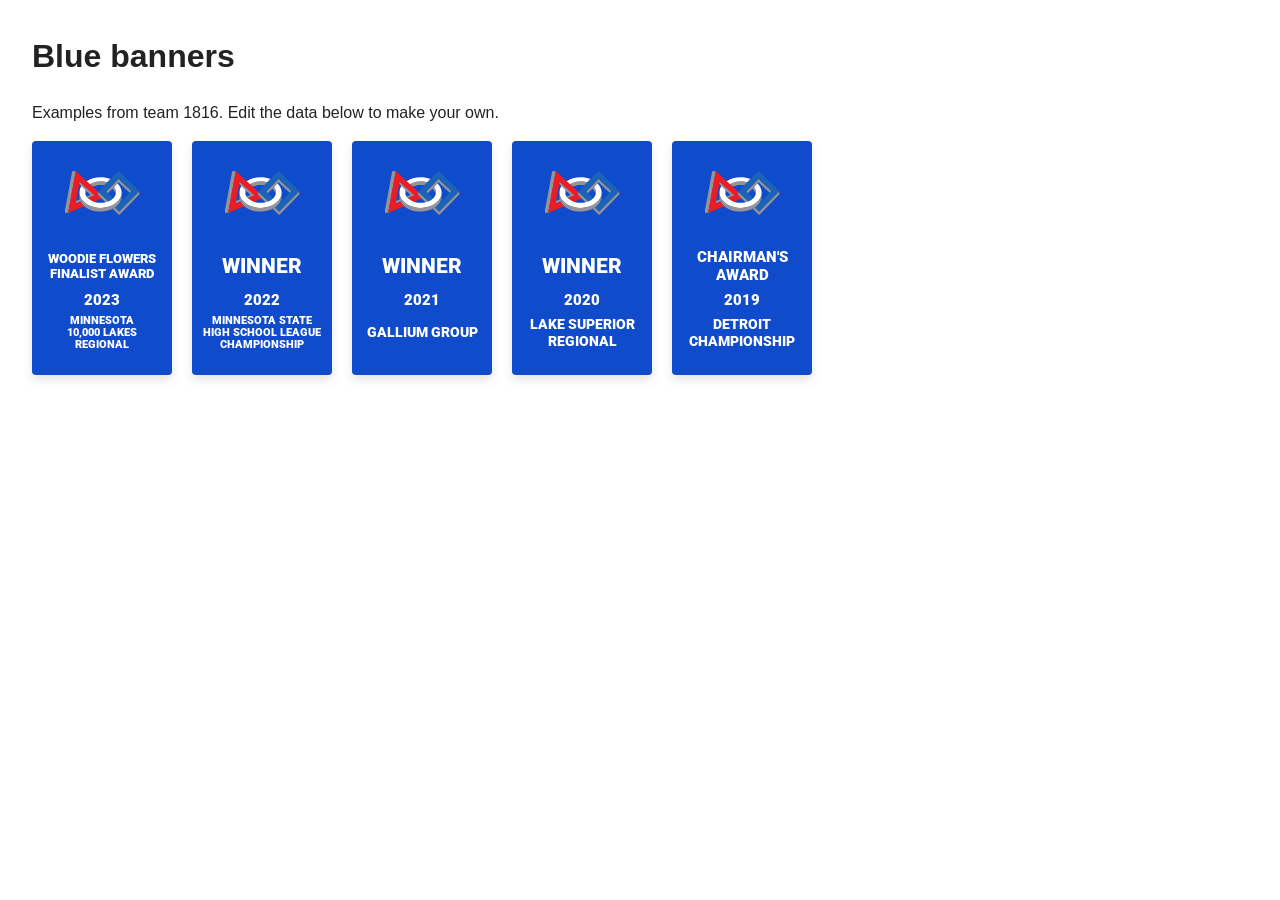
<file: index.html>
<!doctype html>
<html lang="en">
<head>
  <meta charset="utf-8">
  <meta name="viewport" content="width=device-width, initial-scale=1">
  <title>Blue banner examples</title>
  <link rel="stylesheet" href="bluebanners.css">
  <style>
    body { margin: 32px; font: 16px/1.5 Arial, sans-serif; color: #222; }
    .banners { display: flex; flex-wrap: wrap; gap: 20px; }
  </style>
</head>
<body>
  <h1>Blue banners</h1>
  <p>Examples from team 1816. Edit the data below to make your own.</p>
  <div class="banners" id="banners"></div>
  <script src="bluebanners.js"></script>
  <script>
    const banners = [
      { award: 'Woodie Flowers Finalist Award', event: '2023 Minnesota\n10,000 Lakes\nRegional', longAward: true, longEvent: true },
      { award: 'Winner', event: '2022 Minnesota State High School League Championship', longEvent: true },
      { award: 'Winner', event: '2021 Gallium Group' },
      { award: 'Winner', event: '2020 Lake Superior Regional' },
      { award: "Chairman's Award", event: '2019 Detroit Championship' }
    ];
    const container = document.getElementById('banners');
    banners.forEach(banner => container.appendChild(createBlueBanner(banner)));
  </script>
</body>
</html>
</file>
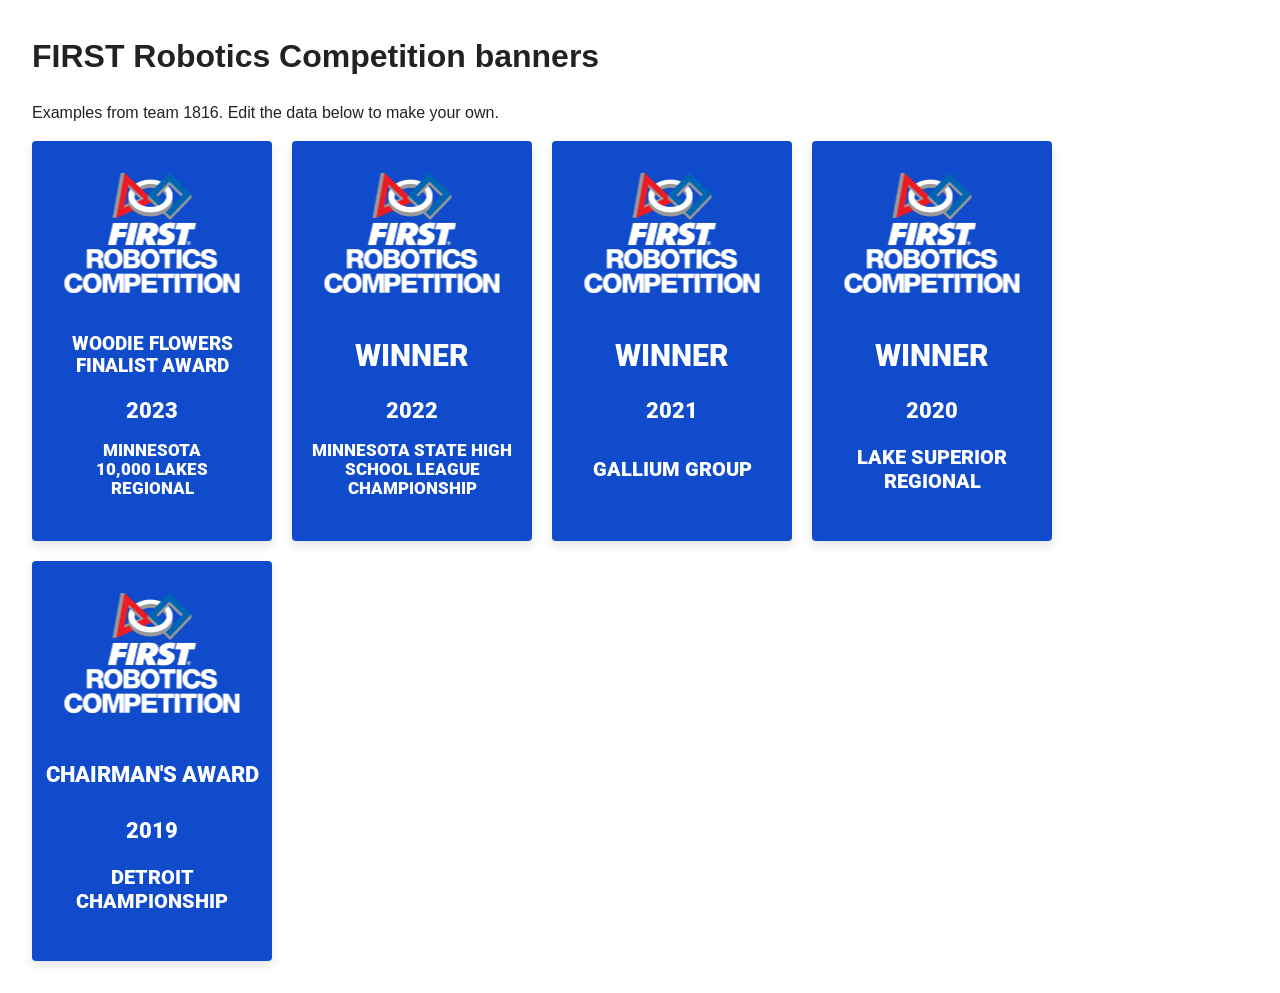
<file: frc-banners.html>
<!doctype html>
<html lang="en">
<head>
  <meta charset="utf-8">
  <meta name="viewport" content="width=device-width, initial-scale=1">
  <title>FIRST Robotics Competition banner examples</title>
  <link rel="stylesheet" href="bluebanners.css">
  <link rel="stylesheet" href="bluebanners-frc.css">
  <style>
    body { margin: 32px; font: 16px/1.5 Arial, sans-serif; color: #222; }
    .banners { display: flex; flex-wrap: wrap; gap: 20px; }
  </style>
</head>
<body>
  <h1>FIRST Robotics Competition banners</h1>
  <p>Examples from team 1816. Edit the data below to make your own.</p>
  <div class="banners" id="banners"></div>
  <script src="bluebanners.js"></script>
  <script>
    const banners = [
      { award: 'Woodie Flowers Finalist Award', event: '2023 Minnesota\n10,000 Lakes\nRegional', longAward: true, longEvent: true },
      { award: 'Winner', event: '2022 Minnesota State High School League Championship', longEvent: true },
      { award: 'Winner', event: '2021 Gallium Group' },
      { award: 'Winner', event: '2020 Lake Superior Regional' },
      { award: "Chairman's Award", event: '2019 Detroit Championship' }
    ];
    const container = document.getElementById('banners');
    banners.forEach(data => {
      const banner = createBlueBanner({ ...data, logoUrl: 'first-robotics-competition-reverse.png' });
      banner.classList.add('blue-banner--frc');
      container.appendChild(banner);
    });
  </script>
</body>
</html>
</file>
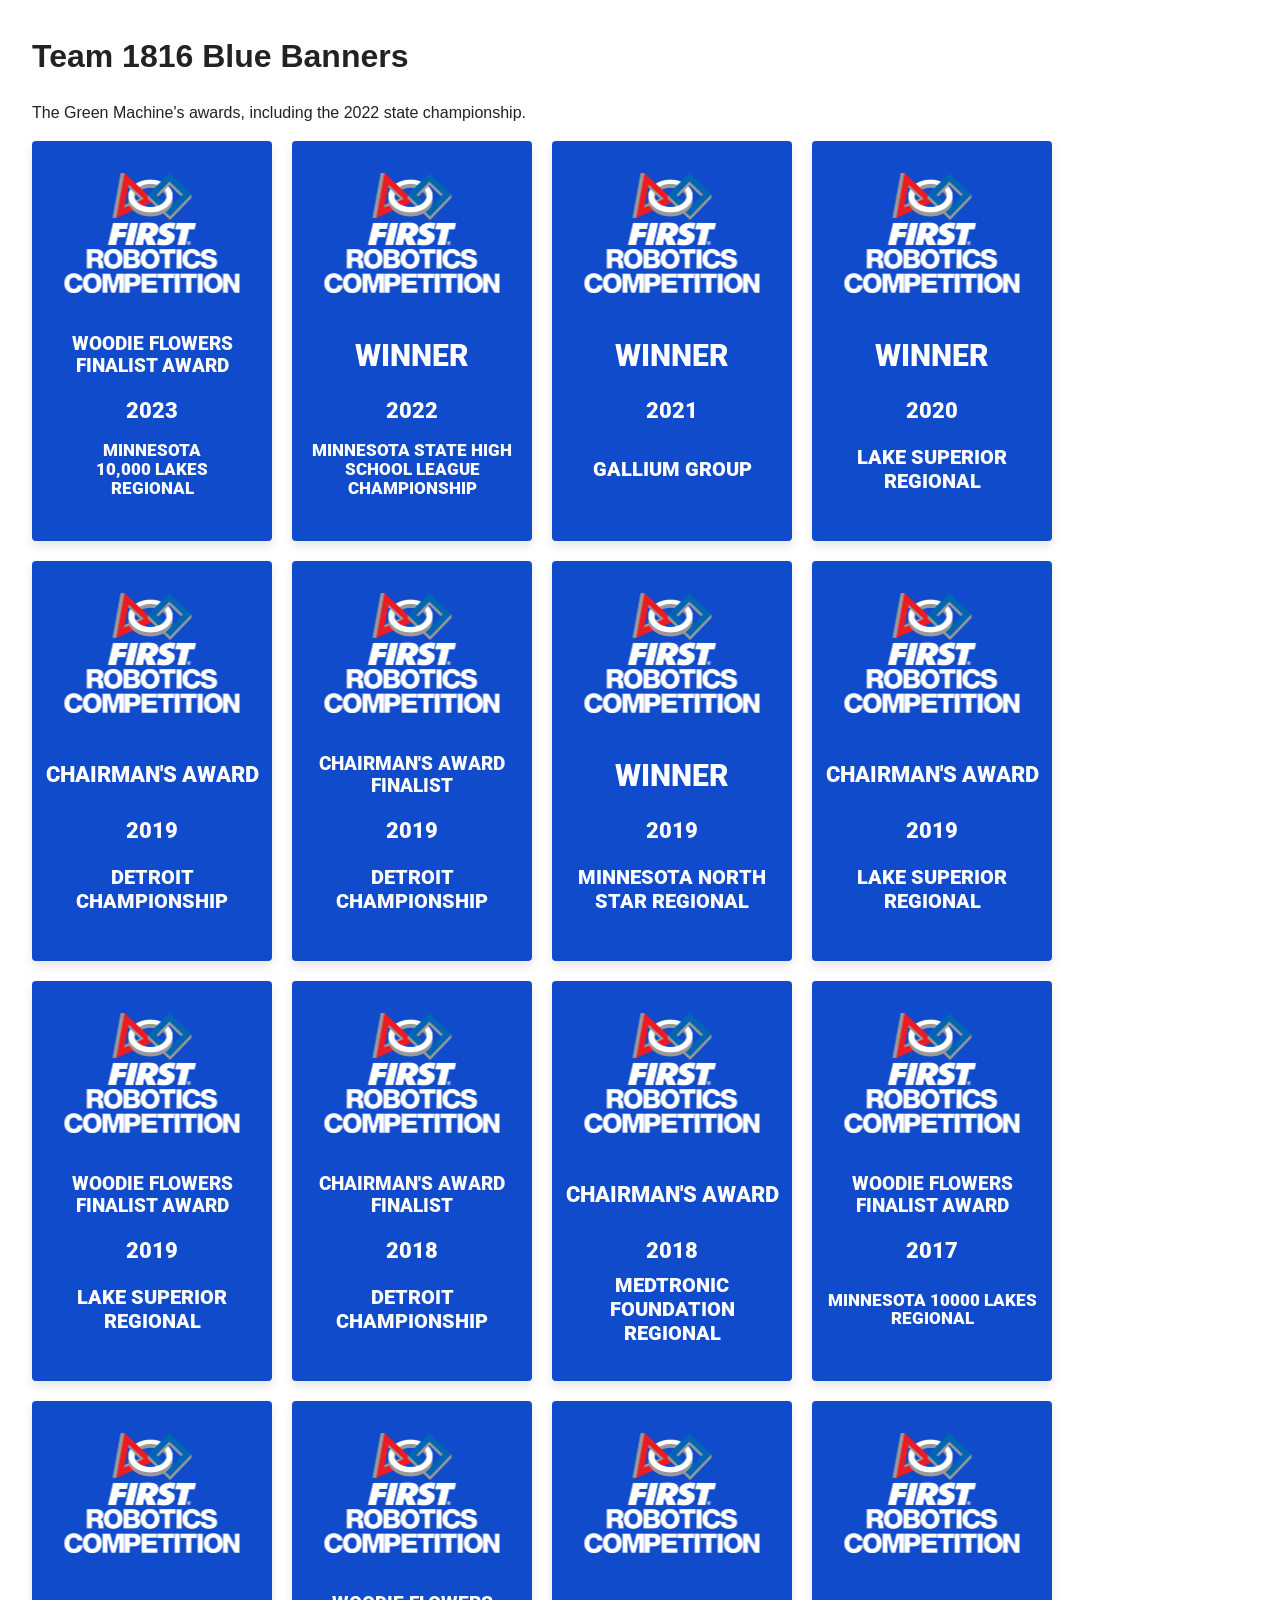
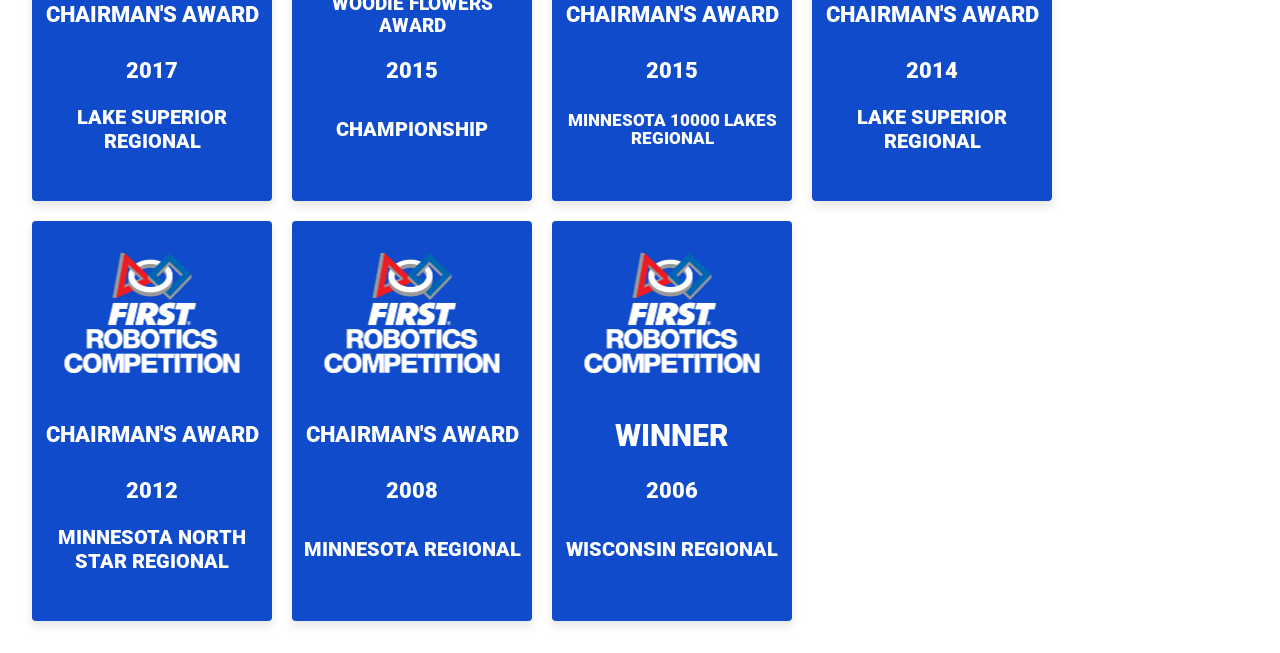
<file: team-1816.html>
<!doctype html>
<html lang="en">
<head>
  <meta charset="utf-8">
  <meta name="viewport" content="width=device-width, initial-scale=1">
  <title>Team 1816 Blue Banners</title>
  <link rel="stylesheet" href="bluebanners.css">
  <link rel="stylesheet" href="bluebanners-frc.css">
  <style>
    body { margin: 32px; font: 16px/1.5 Arial, sans-serif; color: #222; }
    .banners { display: flex; flex-wrap: wrap; gap: 20px; }
  </style>
</head>
<body>
  <h1>Team 1816 Blue Banners</h1>
  <p>The Green Machine's awards, including the 2022 state championship.</p>
  <div class="banners" id="banners"></div>
  <script src="bluebanners.js"></script>
  <script>
    // The Blue Alliance's team history banners plus the 2022 state championship.
    const banners = [
      { award: 'Woodie Flowers Finalist Award', event: '2023 Minnesota\n10,000 Lakes\nRegional', longAward: true, longEvent: true },
      { award: 'Winner', event: '2022 Minnesota State High School League Championship', longEvent: true },
      { award: 'Winner', event: '2021 Gallium Group' },
      { award: 'Winner', event: '2020 Lake Superior Regional' },
      { award: "Chairman's Award", event: '2019 Detroit Championship' },
      { award: "Chairman's Award Finalist", event: '2019 Detroit Championship', longAward: true },
      { award: 'Winner', event: '2019 Minnesota North Star Regional' },
      { award: "Chairman's Award", event: '2019 Lake Superior Regional' },
      { award: 'Woodie Flowers Finalist Award', event: '2019 Lake Superior Regional', longAward: true },
      { award: "Chairman's Award Finalist", event: '2018 Detroit Championship', longAward: true },
      { award: "Chairman's Award", event: '2018 Medtronic Foundation Regional' },
      { award: 'Woodie Flowers Finalist Award', event: '2017 Minnesota 10000 Lakes Regional', longAward: true, longEvent: true },
      { award: "Chairman's Award", event: '2017 Lake Superior Regional' },
      { award: 'Woodie Flowers Award', event: '2015 Championship', longAward: true },
      { award: "Chairman's Award", event: '2015 Minnesota 10000 Lakes Regional', longEvent: true },
      { award: "Chairman's Award", event: '2014 Lake Superior Regional' },
      { award: "Chairman's Award", event: '2012 Minnesota North Star Regional' },
      { award: "Chairman's Award", event: '2008 Minnesota Regional' },
      { award: 'Winner', event: '2006 Wisconsin Regional' }
    ];
    const container = document.getElementById('banners');
    banners.forEach(data => {
      const banner = createBlueBanner({ ...data, logoUrl: 'first-robotics-competition-reverse.png' });
      banner.classList.add('blue-banner--frc');
      container.appendChild(banner);
    });
  </script>
</body>
</html>
</file>
<file: bluebanners.css>
/* Banner appearance based on The Blue Alliance's team history page. */
@import url("https://fonts.googleapis.com/css2?family=Roboto:ital,wght@0,400;0,700;0,900;1,700;1,900&display=swap");
.blue-banner {
  box-sizing: border-box;
  display: inline-block;
  position: relative;
  width: 140px;
  height: calc(140px * 5 / 3);
  padding: 8px;
  background: #0f4bcb;
  border-radius: 4px;
  color: #fff;
  font: 14px/1.2 Roboto, Arial, sans-serif;
  text-align: center;
  vertical-align: top;
  white-space: normal;
  filter: drop-shadow(0 5px 5px rgba(0, 0, 0, .1));
}
.blue-banner *, .blue-banner *::before, .blue-banner *::after { box-sizing: border-box; }
.blue-banner__logo {
  position: absolute;
  top: 12.5%;
  left: 50%;
  transform: translateX(-50%);
  width: 75px;
  max-width: none;
  max-height: 45px;
  height: auto;
  margin: 0;
}
.blue-banner__award {
  position: absolute;
  top: 44%;
  left: 8px;
  display: table;
  width: calc(100% - 16px);
  height: 19%;
  margin: 0;
  font-size: 110%;
  font-weight: 900;
}
.blue-banner__award span, .blue-banner__year span, .blue-banner__event span {
  display: table-cell;
  vertical-align: middle;
}
.blue-banner__award span { text-transform: uppercase; }
.blue-banner__award--first span { font-style: italic; }
.blue-banner__award--long span { font-size: 85%; }
.blue-banner__award--winner span { font-size: 135%; }
.blue-banner__year, .blue-banner__event {
  position: absolute;
  left: 8px;
  display: table;
  width: calc(100% - 16px);
  text-transform: uppercase;
}
.blue-banner__year {
  top: 64%;
  height: 7%;
  font-size: 110%;
  font-weight: 900;
}
.blue-banner__event {
  top: 72%;
  height: 20%;
  font-weight: 900;
  font-size: 100%;
  line-height: 120%;
  text-transform: uppercase;
}
.blue-banner__event--long { font-size: 75%; line-height: 110%; }
.blue-banner__event span { white-space: pre-line; max-width: 124px; overflow: hidden; text-overflow: ellipsis; }
</file>
<file: bluebanners-frc.css>
/* Alternate layout for FIRST's vertical program logo, displayed at 120px tall. */
.blue-banner--frc {
  width: 240px;
  height: 400px;
  font-size: 20px;
}
.blue-banner--frc .blue-banner__logo {
  top: 8%;
  width: auto;
  height: 120px;
  max-height: none;
}
.blue-banner--frc .blue-banner__event--long {
  font-size: 85%;
}
.blue-banner--frc .blue-banner__event span {
  max-width: none;
}
</file>
